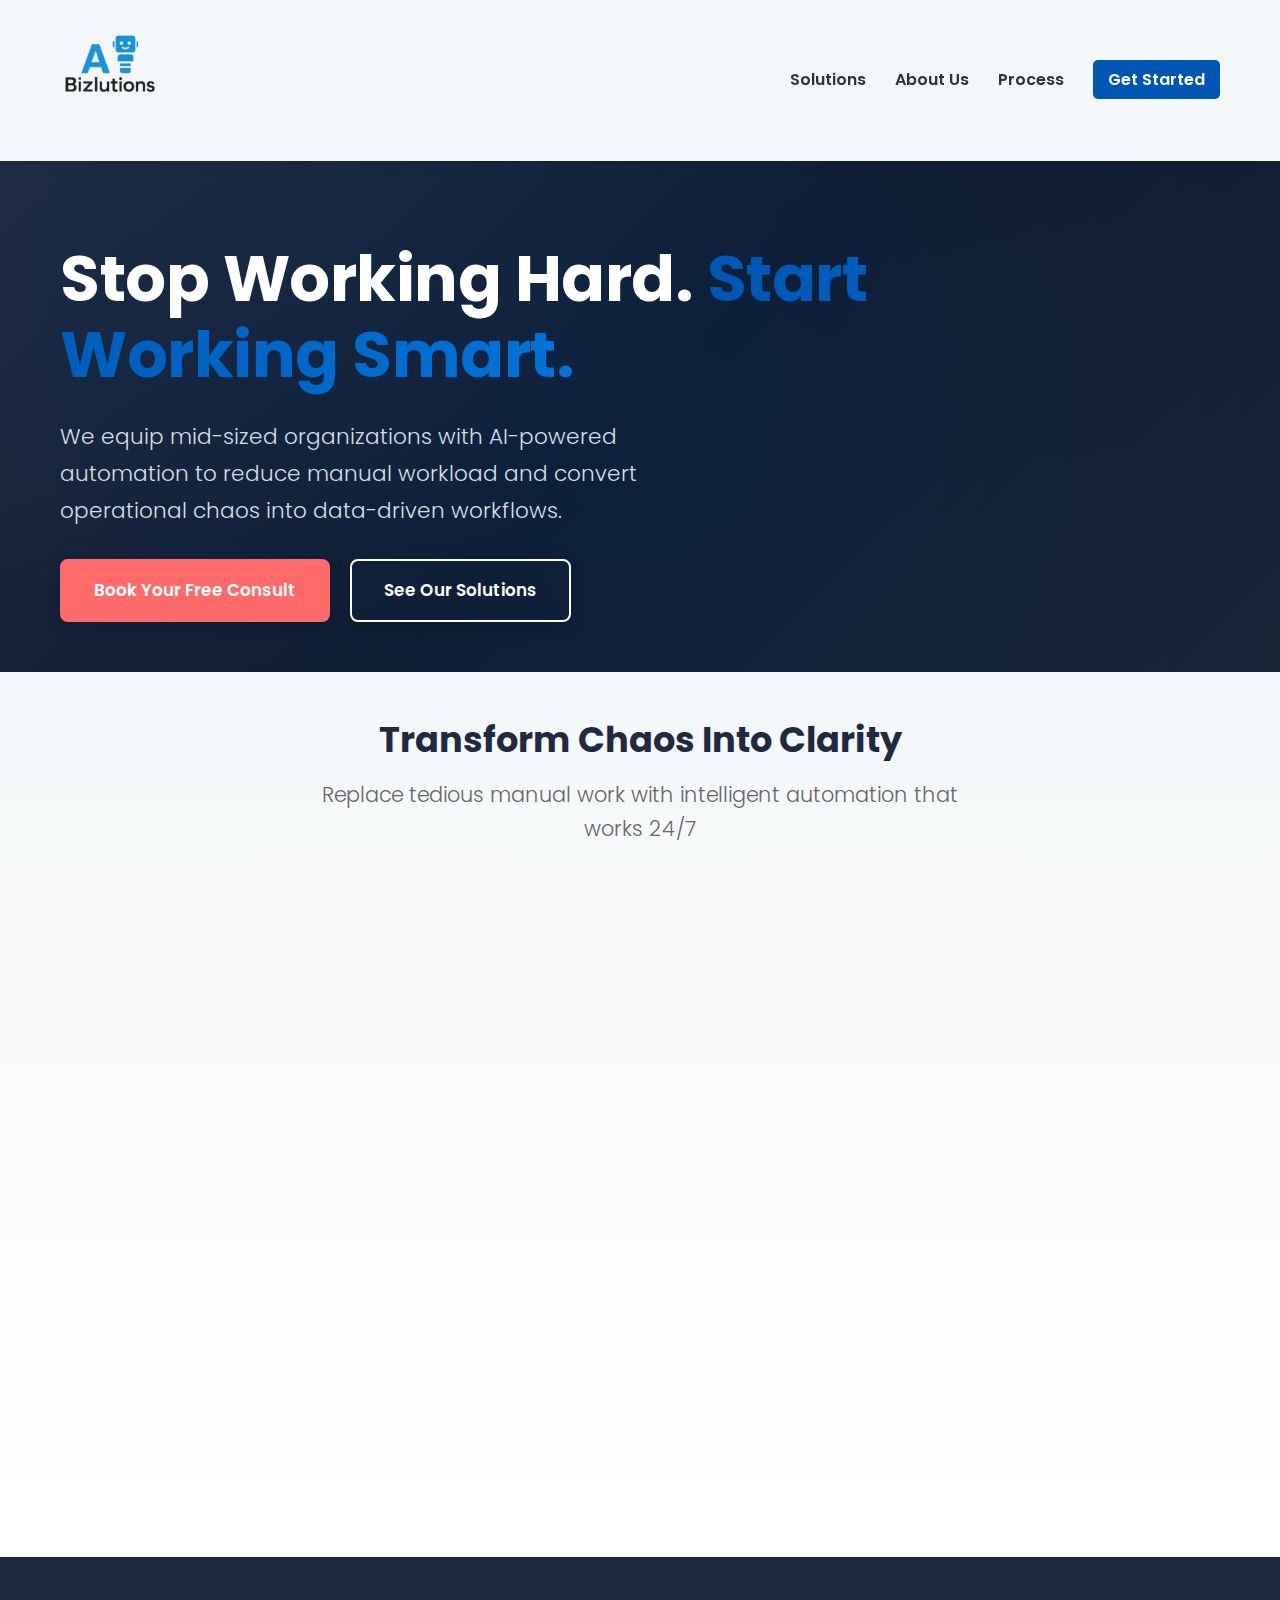
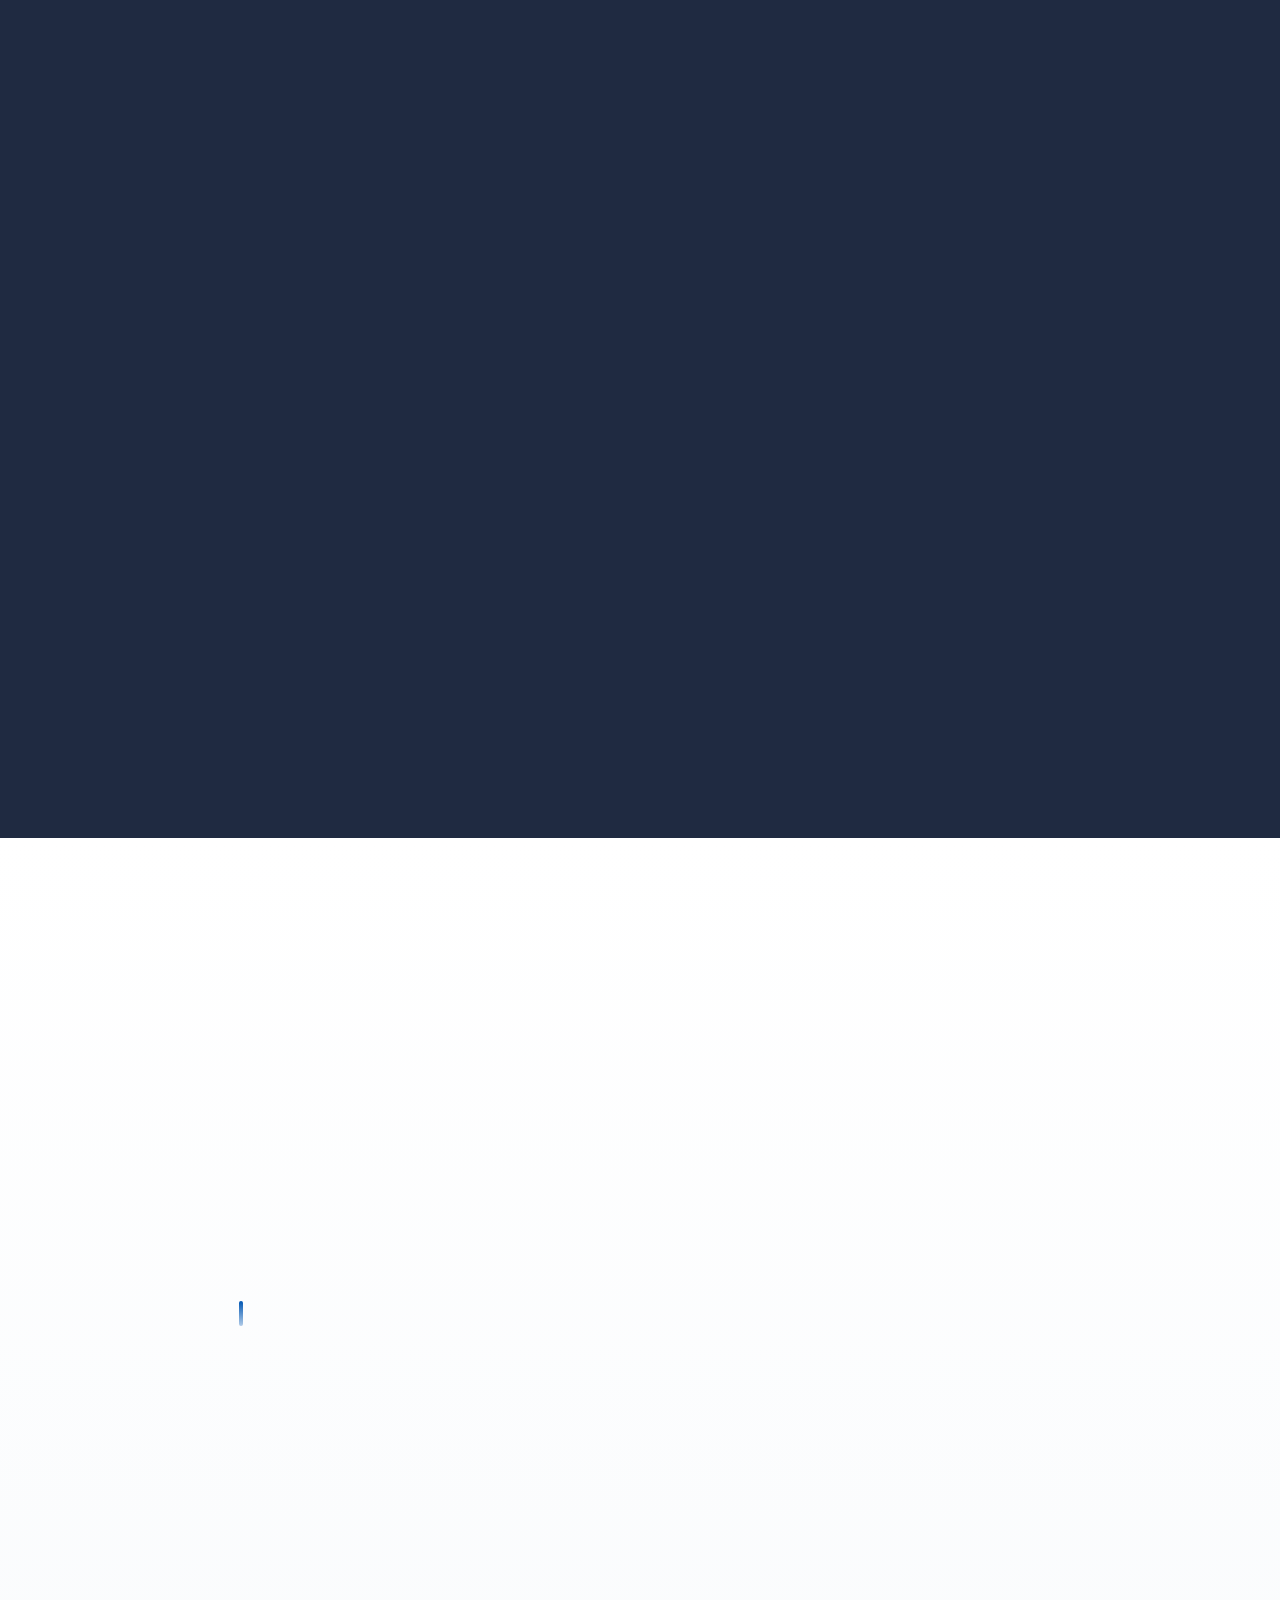
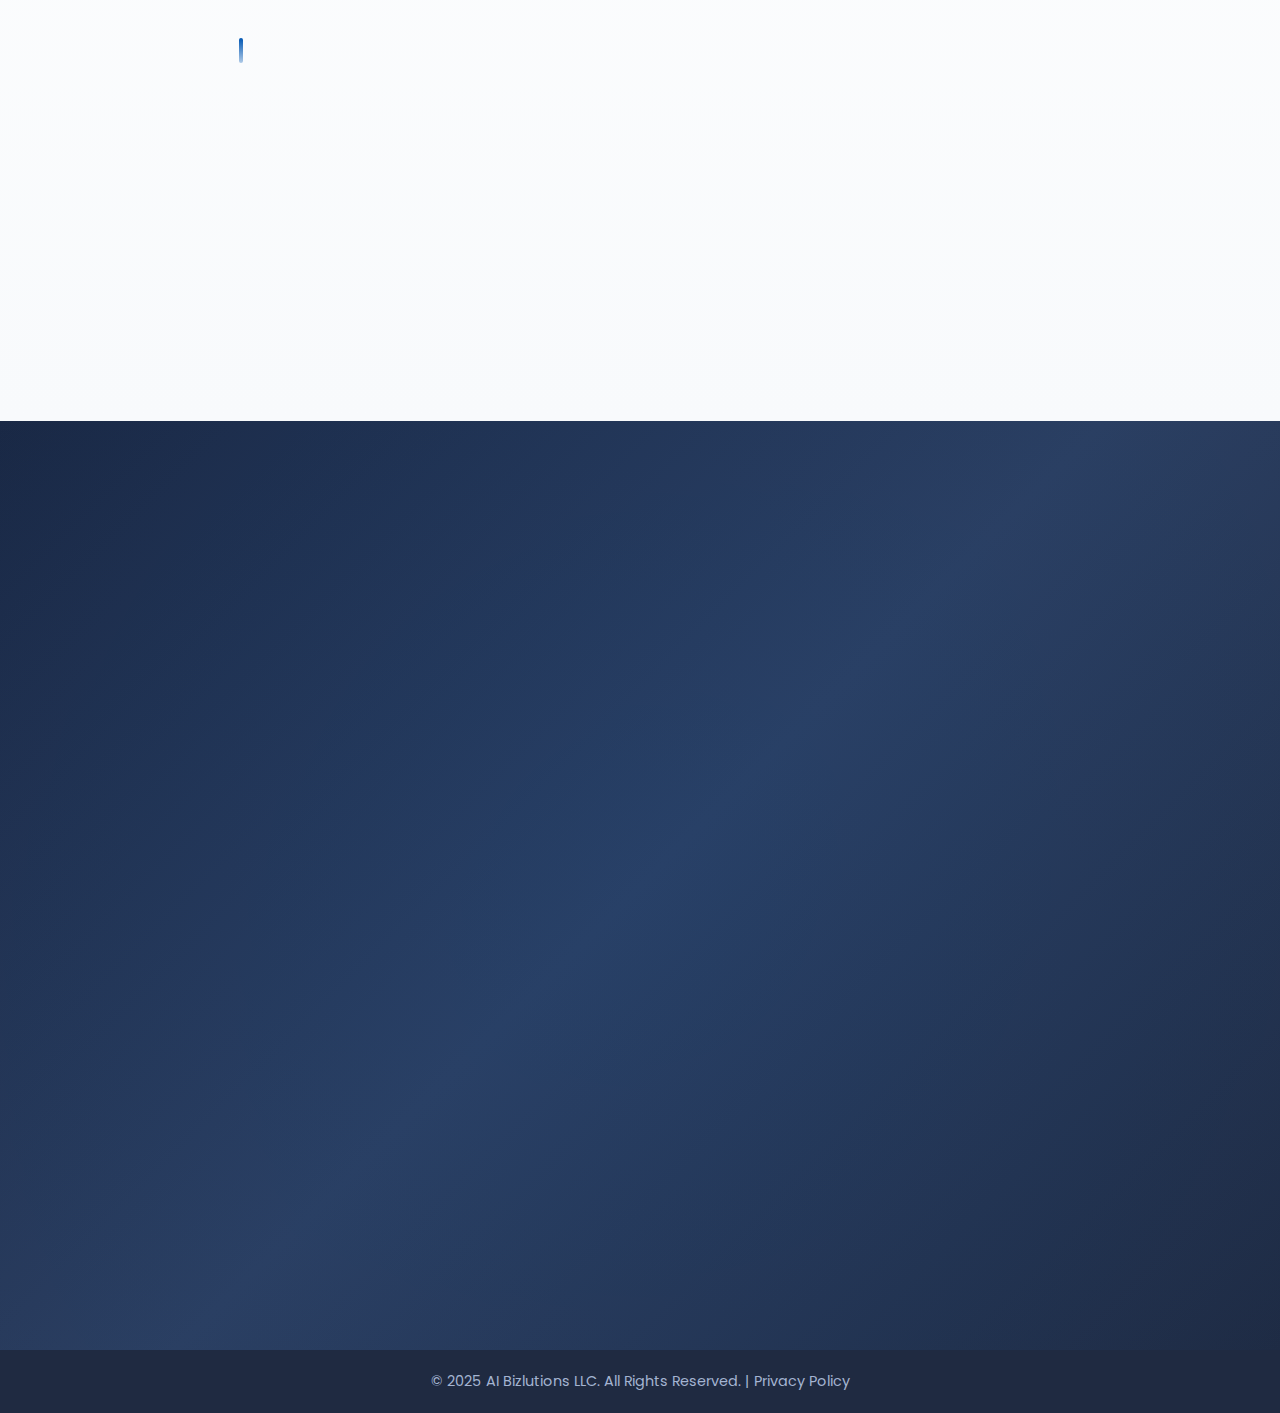
<file: index.html>
<!DOCTYPE html>
<html lang="en">
<head>
    <meta charset="UTF-8">
    <meta name="viewport" content="width=device-width, initial-scale=1.0">
    <title>AI Bizlutions LLC | Automated Operations, Data-Driven Results</title>
    <link rel="icon" type="image/x-icon" href="/favicon.png">
    <link href="https://fonts.googleapis.com/css2?family=Poppins:wght@300;400;600;700&display=swap" rel="stylesheet">
    <link rel='stylesheet' href='https://cdn-uicons.flaticon.com/2.6.0/uicons-solid-rounded/css/uicons-solid-rounded.css'>
    <link rel='stylesheet' href='https://cdn-uicons.flaticon.com/2.6.0/uicons-regular-rounded/css/uicons-regular-rounded.css'>
    <link rel="stylesheet" href="style.css">
</head>
<body>

    <header id="header">
        <div class="container nav-content">
            <h1 class="logo"><a href="/"><img src="logo-t.png" width="100px" alt="AI Bizlutions LLC Logo"></a></h1>

            <nav id="nav-menu">
                <a href="#services">Solutions</a>
                <a href="#about">About Us</a>
                <a href="#process">Process</a>
                <a href="#contact" class="cta-nav-link">Get Started</a>
            </nav>
            <div class="menu-toggle" id="mobile-menu">☰</div>
        </div>
    </header>

    <section id="hero" class="hero-section">
        <div class="container">
            <div class="hero-content">
                <h2 class="animate-on-scroll">Stop Working Hard. <span class="highlight">Start Working Smart.</span></h2>
                <p class="animate-on-scroll delay-1">We equip mid-sized organizations with AI-powered automation to reduce manual workload and convert operational chaos into data-driven workflows.</p>
                <div class="hero-cta-group animate-on-scroll delay-2">
                    <a href="#contact" class="btn btn-primary">Book Your Free Consult</a>
                    <a href="#services" class="btn btn-secondary">See Our Solutions</a>
                </div>
            </div>
            </div>
    </section>

    <section id="services" class="section services-section">
        <div class="container">
            <h3 class="section-title animate-on-scroll">Transform Chaos Into Clarity</h3>
            <p class="section-subtitle animate-on-scroll">Replace tedious manual work with intelligent automation that works 24/7</p>
            <div class="service-grid">
                <div class="service-card animate-on-scroll">
                    <div class="icon-wrapper">
                        <i class="fi fi-sr-brain-circuit icon"></i>
                    </div>
                    <h4>AI-Powered Automation</h4>
                    <p class="service-description">Stop drowning in repetitive tasks. Our AI solutions handle client intake, document processing, and resource allocation automatically—freeing your team to focus on what actually drives revenue.</p>
                    <ul class="service-benefits">
                        <li><i class="fi fi-rr-bolt benefit-icon"></i> 10x faster processing times</li>
                        <li><i class="fi fi-rr-bullseye-arrow benefit-icon"></i> 99% accuracy rate</li>
                        <li><i class="fi fi-rr-piggy-bank benefit-icon"></i> Massive cost savings</li>
                    </ul>
                </div>
                <div class="service-card animate-on-scroll delay-1">
                    <div class="icon-wrapper">
                        <i class="fi fi-sr-link-alt icon"></i>
                    </div>
                    <h4>Seamless Integrations</h4>
                    <p class="service-description">End the nightmare of switching between 10 different tools. We build unified pipelines that connect your CRM, billing, communication platforms, and databases into one smooth, automated workflow.</p>
                    <ul class="service-benefits">
                        <li><i class="fi fi-rr-refresh benefit-icon"></i> Real-time data sync</li>
                        <li><i class="fi fi-rr-ban benefit-icon"></i> Zero manual data entry</li>
                        <li><i class="fi fi-rr-shield-check benefit-icon"></i> Enterprise-grade security</li>
                    </ul>
                </div>
                <div class="service-card animate-on-scroll delay-2">
                    <div class="icon-wrapper">
                        <i class="fi fi-sr-chart-line-up icon"></i>
                    </div>
                    <h4>Live Dashboards & Analytics</h4>
                    <p class="service-description">No more guessing or waiting for outdated reports. Get instant visibility into every metric that matters with custom dashboards that update in real-time and reveal exactly where to optimize.</p>
                    <ul class="service-benefits">
                        <li><i class="fi fi-rr-chart-histogram benefit-icon"></i> Real-time performance tracking</li>
                        <li><i class="fi fi-rr-palette benefit-icon"></i> Custom visualizations</li>
                        <li><i class="fi fi-rr-mobile benefit-icon"></i> Access anywhere, anytime</li>
                    </ul>
                </div>
            </div>
            <div class="center-text">
                <a href="#contact" class="btn btn-primary btn-large animate-on-scroll">Ready for Transformation?</a>
            </div>
        </div>
    </section>

    <section id="about" class="section section-dark">
        <div class="container">
            <h3 class="section-title animate-on-scroll">Why We're Different</h3>
            <p class="section-subtitle-light animate-on-scroll">We don't sell tools — we deliver managed, integrated AI solutions designed around how your business actually operates.</p>
            
            <div class="about-content">
                <div class="about-text animate-on-scroll">
                    <p class="about-intro">AI Bizlutions was founded to solve a problem that too many operations leaders face: <strong>powerful tools exist, but they fail to deliver sustained value once deployed.</strong></p>
                    
                    <p class="about-summary">Organizations struggle with fragmented systems, manual processes, and teams stretched thin. AI and automation promise efficiency, but without proper integration and ongoing management, they become underused software rather than operational assets.</p>
                    
                    <div class="about-cta">
                        <button id="openStoryModal" class="btn btn-secondary-light">Read Our Full Story <i class="fi fi-rr-arrow-right"></i></button>
                    </div>

                    <div class="value-props">
                        <div class="value-prop">
                            <i class="fi fi-sr-puzzle-piece"></i>
                            <h5>Full Integration</h5>
                            <p>Embedded into your actual workflows</p>
                        </div>
                        <div class="value-prop">
                            <i class="fi fi-sr-headset"></i>
                            <h5>Ongoing Support</h5>
                            <p>Continuous optimization over time</p>
                        </div>
                        <div class="value-prop">
                            <i class="fi fi-sr-chart-network"></i>
                            <h5>Enterprise Advantages</h5>
                            <p>Without enterprise complexity</p>
                        </div>
                    </div>
                </div>
                
                <div class="team-photos animate-on-scroll delay-1">
                    <div class="team-member">
                        <div class="team-photo">
                            <img src="chase.jpeg" alt="Chase Headman - Operations Leader">
                        </div>
                        <h4>Chase Headman</h4>
                        <p class="team-role">Operations & Strategy</p>
                        <button class="btn-team-story" id="openChaseModal">Read Chase's Story</button>
                    </div>
                    <div class="team-member">
                        <div class="team-photo">
                            <img src="courd.jpg" alt="Courd Headman - Technical AI Expert">
                        </div>
                        <h4>Courd Headman</h4>
                        <p class="team-role">AI & Technical Solutions</p>
                        <button class="btn-team-story" id="openCourdModal">Read Courd's Story</button>
                    </div>
                </div>
            </div>
        </div>
    </section>

    <!-- Story Modal -->
    <div id="storyModal" class="modal">
        <div class="modal-content">
            <span class="modal-close">&times;</span>
            <h3>Why We Started AI Bizlutions</h3>
            <div class="modal-body">
                <p>AI Bizlutions was founded to solve a problem that too many operations leaders face every day: powerful tools exist, but they are complex to integrate, difficult to fully utilize, and often fail to deliver sustained value once deployed.</p>
                
                <p>Across industries, organizations struggle with fragmented systems, manual processes, missed opportunities, and teams stretched thin trying to manage growth with disconnected technology. AI and automation promise efficiency, but without proper integration, governance, and ongoing management, they quickly become underused software rather than operational assets.</p>
                
                <p><strong>AI Bizlutions exists to close that gap.</strong></p>
                
                <p>We don't sell tools — we deliver managed, integrated AI solutions designed around how a business actually operates. Our approach focuses on understanding operational pain points, embedding AI directly into workflows, and continuously supporting and optimizing those systems over time.</p>
                
                <p>By combining operational discipline with technical execution, we help small and mid-sized organizations gain the same advantages as larger enterprises — without the need to build internal teams or taking on unnecessary complexity.</p>
            </div>
        </div>
    </div>

    <!-- Chase's Story Modal -->
    <div id="chaseModal" class="modal">
        <div class="modal-content">
            <span class="modal-close">&times;</span>
            <h3>Chase's Story</h3>
            <div class="modal-body">
                <p>I didn't come to AI from the traditional tech background — I came to it from high-consequence operations.</p>
                
                <p>I started my career as a floor mechanic, wrenching on aircraft, moved through supervisory and quality systems, ultimately serving as the <strong>Accountable Manager and Head of Fleet Operations</strong> — fully responsible for the safety, airworthiness, and operational performance of over 100 aircraft across multiple international locations.</p>
                
                <p>In that role, safety wasn't a department — it was the foundation. Every process had to be validated. Every decision had to be defensible. <strong>Failure didn't mean lost revenue or bad reviews; failure meant lives at risk.</strong></p>
                
                <p>At the same time, aviation operates on razor-thin margins. Efficiency and safety are inseparable. Processes must be precise, repeatable, and continuously improving. Automation wasn't about convenience — it was about reducing human error, improving response time, and protecting both people and profitability.</p>
                
                <p>That mindset shaped my entire career and carried into later work in continuous improvement, business analytics, and strategic insight for leadership, including extensive use of tools like Power BI to drive better decisions.</p>
                
                <p>What I kept seeing — especially in service-based and multi-location businesses — was the same breakdown: missed calls, slow follow-ups, disconnected systems, and manual work pulling attention away from revenue-generating activity.</p>
                
                <p>Hiring full internal teams to build and maintain these systems is expensive and unrealistic for most organizations. After many tools are installed, many businesses are left managing software they don't fully understand.</p>
                
                <p><strong>That's why I started AI Bizlutions.</strong></p>
                
                <p>We serve as the integration layer, embedding AI directly into how a business actually operates — from call handling and lead capture to follow-up, scheduling, and internal workflows. We bring operational rigor, safety-first thinking, and execution-focused design.</p>
                
                <p>Between my background in operational excellence and risk management, and my brother/partner's expertise in automation architecture and customer-facing systems, we deliver complete, reliable solutions — giving small and mid-sized businesses the same operational advantages large corporations get from dedicated teams, without the direct overhead.</p>
                
                <p><strong>AI Bizlutions isn't about replacing people.</strong></p>
                
                <p>It's about building systems that perform under pressure — because where I come from, successful execution equals life.</p>
            </div>
        </div>
    </div>

    <!-- Courd's Story Modal -->
    <div id="courdModal" class="modal">
        <div class="modal-content">
            <span class="modal-close">&times;</span>
            <h3>Courd's Story</h3>
            <div class="modal-body">
                <p>I have always been intrigued by computers. When I was young I found myself editing video, 3D modeling, and playing with Linux.</p>
                
                <p>I taught myself how to code and launched my career as a software engineer over the last decade.</p>
                
                <p>I quickly found myself obsessing over automating my daily tasks. <strong>I started turning heads when I was completing 7 times the amount of work expected of me in my role.</strong></p>
                
                <p>Chase and I started AI Bizlutions to bring the power of automation into the hands of businesses that need it.</p>
            </div>
        </div>
    </div>

    <section id="process" class="section process-section">
        <div class="container">
            <h3 class="section-title animate-on-scroll">How We Transform Your Operations</h3>
            <p class="section-subtitle animate-on-scroll">A proven methodology that delivers results every time</p>
            
            <div class="process-timeline">
                <div class="process-step animate-on-scroll">
                    <div class="process-icon-wrapper">
                        <i class="fi fi-sr-search process-icon"></i>
                        <span class="step-badge">Step 1</span>
                    </div>
                    <div class="process-content">
                        <h4>Deep Discovery</h4>
                        <p>We start with a comprehensive operational audit to map your current chaos and identify high-impact automation opportunities.</p>
                        <ul class="process-deliverables">
                            <li><i class="fi fi-rr-check-circle"></i> Process mapping & pain point analysis</li>
                            <li><i class="fi fi-rr-check-circle"></i> ROI projection & opportunity ranking</li>
                            <li><i class="fi fi-rr-check-circle"></i> Custom automation roadmap</li>
                        </ul>
                    </div>
                </div>

                <div class="process-connector"></div>

                <div class="process-step animate-on-scroll delay-1">
                    <div class="process-icon-wrapper">
                        <i class="fi fi-sr-settings process-icon"></i>
                        <span class="step-badge">Step 2</span>
                    </div>
                    <div class="process-content">
                        <h4>Custom Integration</h4>
                        <p>Our team designs and implements the complete solution, connecting all your systems into one unified, AI-driven workflow.</p>
                        <ul class="process-deliverables">
                            <li><i class="fi fi-rr-check-circle"></i> Full system integration & data migration</li>
                            <li><i class="fi fi-rr-check-circle"></i> Custom AI workflow automation</li>
                            <li><i class="fi fi-rr-check-circle"></i> Team training & documentation</li>
                        </ul>
                    </div>
                </div>

                <div class="process-connector"></div>

                <div class="process-step animate-on-scroll delay-2">
                    <div class="process-icon-wrapper">
                        <i class="fi fi-sr-rocket-lunch process-icon"></i>
                        <span class="step-badge">Step 3</span>
                    </div>
                    <div class="process-content">
                        <h4>Managed Optimization</h4>
                        <p>We don't disappear after launch. Continuous monitoring, support, and optimization ensure long-term ROI and sustained value.</p>
                        <ul class="process-deliverables">
                            <li><i class="fi fi-rr-check-circle"></i> 24/7 system monitoring & support</li>
                            <li><i class="fi fi-rr-check-circle"></i> Ongoing performance optimization</li>
                            <li><i class="fi fi-rr-check-circle"></i> Quarterly strategy reviews</li>
                        </ul>
                    </div>
                </div>
            </div>
        </div>
    </section>

    <section id="contact" class="section contact-section">
        <div class="container">
            <h3 class="section-title animate-on-scroll">Ready to Take the Work Out of Working?</h3>
            <p class="section-subtitle-contact animate-on-scroll delay-1">Your journey to automated, data-driven operations begins here. Fill out the form or contact us directly.</p>
            
            <div class="contact-grid">
                <form class="contact-form animate-on-scroll delay-2" 
                    action="https://formsubmit.co/support@aibizlutions.com" 
                    method="POST"
                    onsubmit="setTimeout(function(){ window.location.reload(); }, 2000);">

                    <input type="hidden" name="_subject" value="New AI Bizlutions Website Lead">
                    <input type="hidden" name="_autoresponse" value="Thank you for your inquiry to AI Bizlutions. We received your request and a specialist will be in touch within one business day.">
                    
                    <div class="form-group">
                        <label for="name"><i class="fi fi-rr-user"></i> Your Name</label>
                        <input type="text" id="name" name="Name" placeholder="John Smith" required>
                    </div>

                    <div class="form-group">
                        <label for="email"><i class="fi fi-rr-envelope"></i> Work Email</label>
                        <input type="email" id="email" name="Email" placeholder="john@company.com" required>
                    </div>

                    <div class="form-group">
                        <label for="company"><i class="fi fi-rr-building"></i> Company Name</label>
                        <input type="text" id="company" name="Company Name" placeholder="Your Company" required>
                    </div>
                    
                    <div class="form-group">
                        <label for="size"><i class="fi fi-rr-users-alt"></i> Company Size</label>
                        <select id="size" name="Company Size" required>
                            <option value="" disabled selected>Select employee count</option>
                            <option value="20-50">20 - 50 employees</option>
                            <option value="50-100">50 - 100 employees</option>
                            <option value="100+">100+ employees</option>
                        </select>
                    </div>

                    <div class="form-group">
                        <label for="painpoint"><i class="fi fi-rr-comment-alt"></i> Your Biggest Challenge</label>
                        <textarea id="painpoint" name="Pain Point" placeholder="Tell us about your biggest operational pain point..." required></textarea>
                    </div>
                    
                    <button type="submit" class="btn btn-primary btn-submit">
                        <span>Start My Transformation</span>
                        <i class="fi fi-rr-arrow-right"></i>
                    </button>
                </form>

                <div class="contact-info animate-on-scroll delay-3">
                    <div class="contact-card">
                        <div class="contact-card-header">
                            <i class="fi fi-sr-headset"></i>
                            <h4>Direct Contact</h4>
                        </div>
                        <div class="contact-details">
                            <a href="mailto:support@aibizlutions.com" class="contact-item">
                                <i class="fi fi-rr-envelope"></i>
                                <div>
                                    <span class="contact-label">Email</span>
                                    <span class="contact-value">support@aibizlutions.com</span>
                                </div>
                            </a>
                            <a href="tel:602-560-9492" class="contact-item">
                                <i class="fi fi-rr-phone-call"></i>
                                <div>
                                    <span class="contact-label">Phone</span>
                                    <span class="contact-value">602-560-9492</span>
                                </div>
                            </a>
                        </div>
                    </div>

                    <div class="contact-card">
                        <div class="contact-card-header">
                            <i class="fi fi-sr-marker"></i>
                            <h4>Location</h4>
                        </div>
                        <p class="location-text">Headquarters (Remote First)<br>Serving Mid-Sized Businesses Nationwide</p>
                    </div>

                    <div class="contact-card">
                        <div class="contact-card-header">
                            <i class="fi fi-sr-share"></i>
                            <h4>Stay Connected</h4>
                        </div>
                        <div class="social-links">
                            <a href="https://www.linkedin.com/company/ai-bizlutions/" target="_blank" rel="noopener noreferrer" class="social-link">
                                <i class="fi fi-brands-linkedin"></i> LinkedIn
                            </a>
                            <a href="https://www.instagram.com/ai_bizlutions/" target="_blank" rel="noopener noreferrer" class="social-link">
                                <i class="fi fi-brands-instagram"></i> Instagram
                            </a>
                            <a href="https://www.facebook.com/profile.php?id=61585242934558" target="_blank" rel="noopener noreferrer" class="social-link">
                                <i class="fi fi-brands-facebook"></i> Facebook
                            </a>
                        </div>
                    </div>
                </div>
            </div>
        </div>
    </section>

    <footer>
        <div class="container">
            <p>&copy; 2025 AI Bizlutions LLC. All Rights Reserved. | <a href="/privacy-policy">Privacy Policy</a></p>
        </div>
    </footer>

    <script src="script.js"></script>
</body>
</html>
</file>
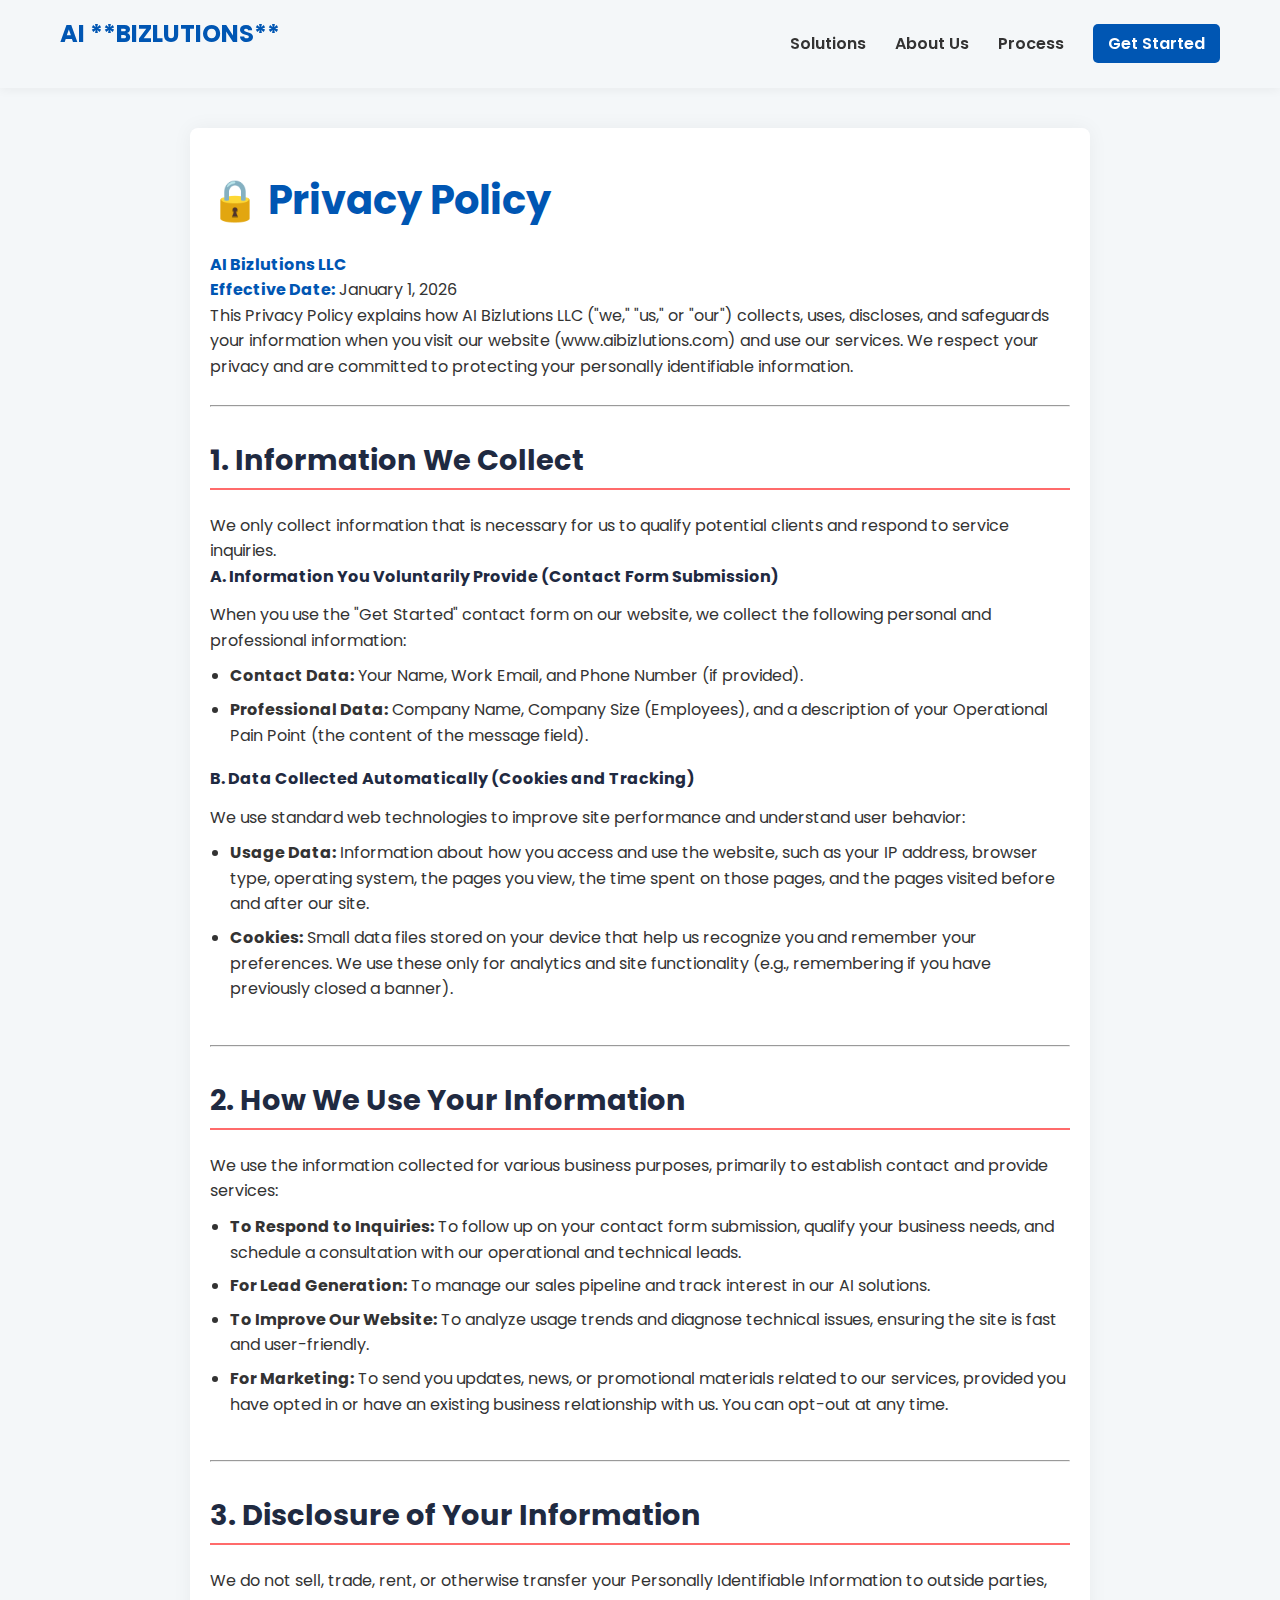
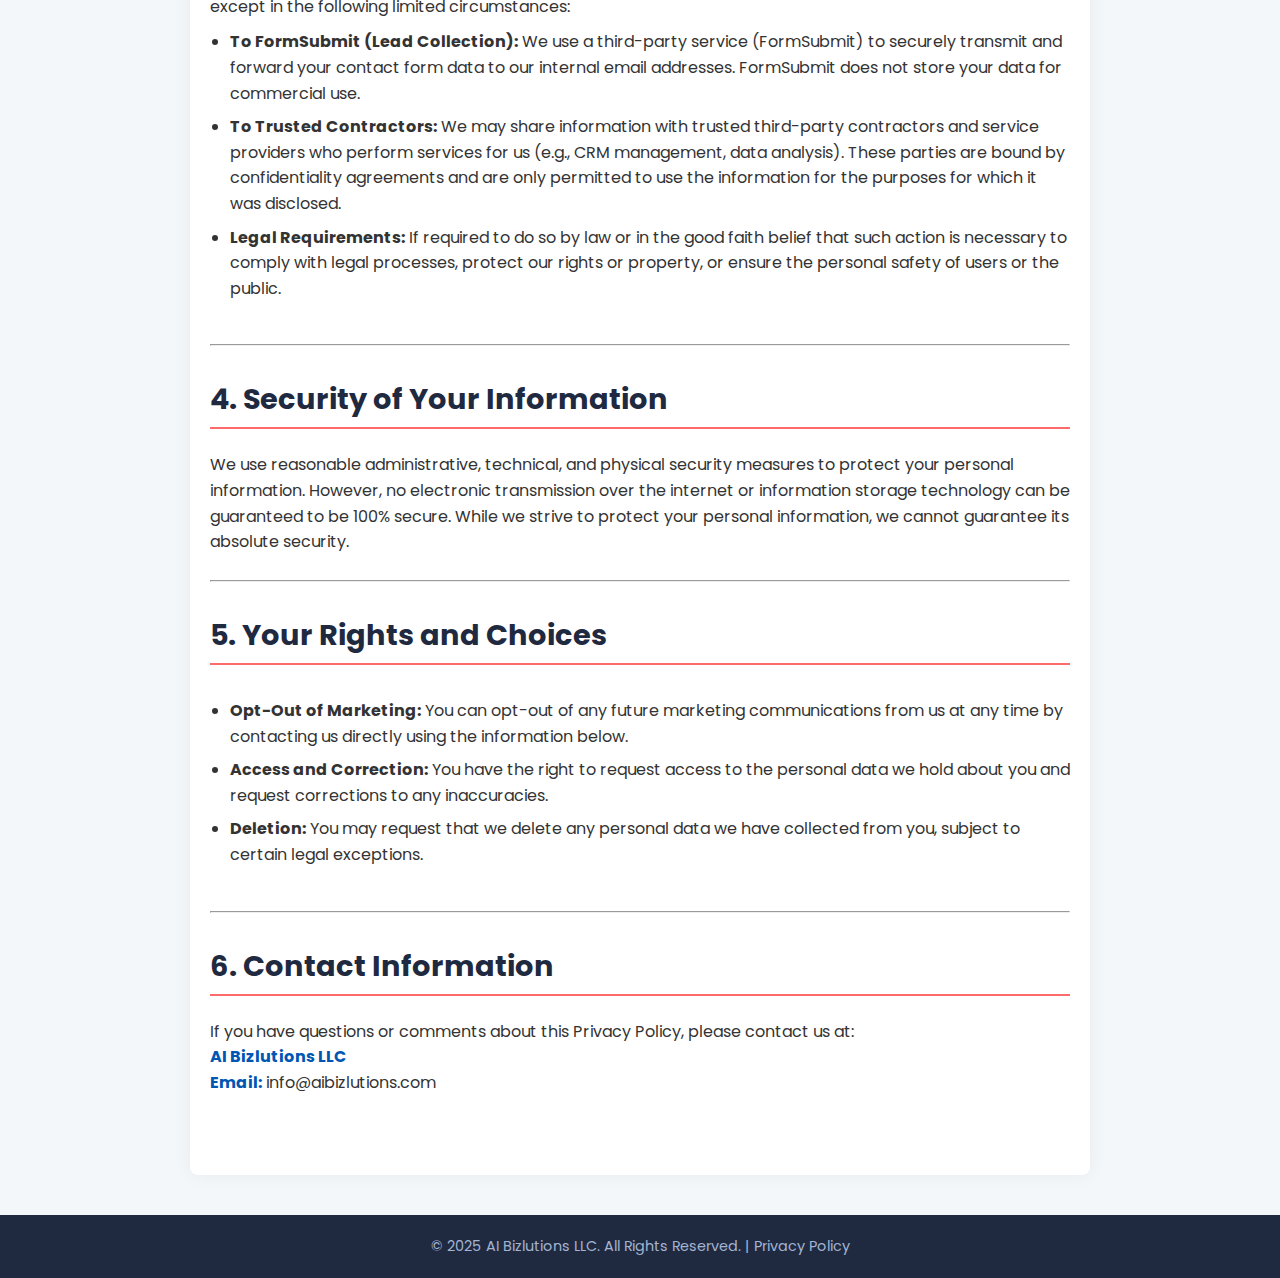
<file: privacy-policy/index.html>
<!DOCTYPE html>
<html lang="en">
<head>
    <meta charset="UTF-8">
    <meta name="viewport" content="width=device-width, initial-scale=1.0">
    <title>Privacy Policy | AI Bizlutions LLC</title>
    <meta name="description" content="Privacy policy for AI Bizlutions LLC. Learn how we collect, use, and protect your data when you use our services and website.">
    <meta name="robots" content="index, follow">
    <link rel="canonical" href="https://aibizlutions.com/privacy-policy/">
    <meta property="og:type" content="website">
    <meta property="og:title" content="Privacy Policy | AI Bizlutions LLC">
    <meta property="og:description" content="Privacy policy for AI Bizlutions LLC. Learn how we collect, use, and protect your data.">
    <meta property="og:url" content="https://aibizlutions.com/privacy-policy/">
    <meta property="og:image" content="https://aibizlutions.com/logo-t.png">
    <meta name="twitter:card" content="summary">
    <meta name="twitter:title" content="Privacy Policy | AI Bizlutions LLC">
    <meta name="twitter:description" content="Privacy policy for AI Bizlutions LLC. Learn how we collect, use, and protect your data.">
    <meta name="twitter:image" content="https://aibizlutions.com/logo-t.png">
    <link rel="icon" type="image/x-icon" href="/favicon.png">
    <link rel="preconnect" href="https://fonts.googleapis.com">
    <link rel="preconnect" href="https://fonts.gstatic.com" crossorigin>
    <link href="https://fonts.googleapis.com/css2?family=Poppins:wght@300;400;600;700&display=swap" rel="stylesheet">
    <link rel="stylesheet" href="../style.css">
    <script type="application/ld+json">
    {
        "@context": "https://schema.org",
        "@type": "BreadcrumbList",
        "itemListElement": [
            {
                "@type": "ListItem",
                "position": 1,
                "name": "Home",
                "item": "https://aibizlutions.com"
            },
            {
                "@type": "ListItem",
                "position": 2,
                "name": "Privacy Policy",
                "item": "https://aibizlutions.com/privacy-policy/"
            }
        ]
    }
    </script>

    <style>
        .policy-container {
            max-width: 900px;
            margin: 0 auto;
            padding: 40px 20px 80px 20px;
            background-color: white; /* Ensures readability */
            box-shadow: 0 0 20px rgba(0, 0, 0, 0.05);
            border-radius: 8px;
        }

        .policy-container h2 {
            font-size: 2.5em;
            margin-bottom: 0.5em;
            color: var(--primary-color);
        }

        .policy-container h3 {
            margin-top: 30px;
            border-bottom: 2px solid var(--secondary-color);
            padding-bottom: 5px;
        }

        .policy-container ul {
            margin-left: 20px;
            padding: 10px 0;
        }

        .policy-container li {
            margin-bottom: 8px;
        }
    </style>
</head>
<body>

    <header id="header">
        <div class="container nav-content">
            <h1 class="logo">AI **BIZLUTIONS**</h1>
            <nav id="nav-menu">
                <a href="/index.html#services">Solutions</a>
                <a href="/index.html#about">About Us</a>
                <a href="/index.html#process">Process</a>
                <a href="/index.html#contact" class="cta-nav-link">Get Started</a>
            </nav>
            <div class="menu-toggle" id="mobile-menu">☰</div>
        </div>
    </header>

    <section class="section">
        <div class="container">
            <div class="policy-container">
                <h2>🔒 Privacy Policy</h2>
                <p><strong>AI Bizlutions LLC</strong></p>
                <p><strong>Effective Date:</strong> January 1, 2026</p>
                
                <p>This Privacy Policy explains how AI Bizlutions LLC ("we," "us," or "our") collects, uses, discloses, and safeguards your information when you visit our website (www.aibizlutions.com) and use our services. We respect your privacy and are committed to protecting your personally identifiable information.</p>

                <hr style="margin: 25px 0;">

                <h3>1. Information We Collect</h3>
                <p>We only collect information that is necessary for us to qualify potential clients and respond to service inquiries.</p>

                <h4>A. Information You Voluntarily Provide (Contact Form Submission)</h4>
                <p>When you use the "Get Started" contact form on our website, we collect the following personal and professional information:</p>
                <ul>
                    <li><strong>Contact Data:</strong> Your Name, Work Email, and Phone Number (if provided).</li>
                    <li><strong>Professional Data:</strong> Company Name, Company Size (Employees), and a description of your Operational Pain Point (the content of the message field).</li>
                </ul>

                <h4>B. Data Collected Automatically (Cookies and Tracking)</h4>
                <p>We use standard web technologies to improve site performance and understand user behavior:</p>
                <ul>
                    <li><strong>Usage Data:</strong> Information about how you access and use the website, such as your IP address, browser type, operating system, the pages you view, the time spent on those pages, and the pages visited before and after our site.</li>
                    <li><strong>Cookies:</strong> Small data files stored on your device that help us recognize you and remember your preferences. We use these only for analytics and site functionality (e.g., remembering if you have previously closed a banner).</li>
                </ul>

                <hr style="margin: 25px 0;">

                <h3>2. How We Use Your Information</h3>
                <p>We use the information collected for various business purposes, primarily to establish contact and provide services:</p>
                <ul>
                    <li><strong>To Respond to Inquiries:</strong> To follow up on your contact form submission, qualify your business needs, and schedule a consultation with our operational and technical leads.</li>
                    <li><strong>For Lead Generation:</strong> To manage our sales pipeline and track interest in our AI solutions.</li>
                    <li><strong>To Improve Our Website:</strong> To analyze usage trends and diagnose technical issues, ensuring the site is fast and user-friendly.</li>
                    <li><strong>For Marketing:</strong> To send you updates, news, or promotional materials related to our services, provided you have opted in or have an existing business relationship with us. You can opt-out at any time.</li>
                </ul>

                <hr style="margin: 25px 0;">

                <h3>3. Disclosure of Your Information</h3>
                <p>We do not sell, trade, rent, or otherwise transfer your Personally Identifiable Information to outside parties, except in the following limited circumstances:</p>
                <ul>
                    <li><strong>To FormSubmit (Lead Collection):</strong> We use a third-party service (FormSubmit) to securely transmit and forward your contact form data to our internal email addresses. FormSubmit does not store your data for commercial use.</li>
                    <li><strong>To Trusted Contractors:</strong> We may share information with trusted third-party contractors and service providers who perform services for us (e.g., CRM management, data analysis). These parties are bound by confidentiality agreements and are only permitted to use the information for the purposes for which it was disclosed.</li>
                    <li><strong>Legal Requirements:</strong> If required to do so by law or in the good faith belief that such action is necessary to comply with legal processes, protect our rights or property, or ensure the personal safety of users or the public.</li>
                </ul>
                
                <hr style="margin: 25px 0;">

                <h3>4. Security of Your Information</h3>
                <p>We use reasonable administrative, technical, and physical security measures to protect your personal information. However, no electronic transmission over the internet or information storage technology can be guaranteed to be 100% secure. While we strive to protect your personal information, we cannot guarantee its absolute security.</p>
                
                <hr style="margin: 25px 0;">

                <h3>5. Your Rights and Choices</h3>
                <ul>
                    <li><strong>Opt-Out of Marketing:</strong> You can opt-out of any future marketing communications from us at any time by contacting us directly using the information below.</li>
                    <li><strong>Access and Correction:</strong> You have the right to request access to the personal data we hold about you and request corrections to any inaccuracies.</li>
                    <li><strong>Deletion:</strong> You may request that we delete any personal data we have collected from you, subject to certain legal exceptions.</li>
                </ul>
                
                <hr style="margin: 25px 0;">

                <h3>6. Contact Information</h3>
                <p>If you have questions or comments about this Privacy Policy, please contact us at:</p>
                <p><strong>AI Bizlutions LLC</strong></p>
                <p><strong>Email:</strong> info@aibizlutions.com</p>

            </div>
        </div>
    </section>

    <footer>
        <div class="container">
            <p>&copy; 2025 AI Bizlutions LLC. All Rights Reserved. | <a href="privacy.html">Privacy Policy</a></p>
        </div>
    </footer>

    <script src="../script.js"></script>
</body>
</html>
</file>
<file: style.css>
/* Reset and Base Styles */
* {
    margin: 0;
    padding: 0;
    box-sizing: border-box;
}

:root {
    --primary-color: #0056b3; /* Deep Blue for Trust */
    --secondary-color: #ff6b6b; /* Bright Coral/Red for Action/AI Accent */
    --dark-bg: #1f2a41; /* Dark Charcoal for Professionalism */
    --light-bg: #f4f7f9;
    --text-color: #333;
    --light-text: #ffffff;
    --font-family: 'Poppins', sans-serif;
}

body {
    font-family: var(--font-family);
    line-height: 1.6;
    color: var(--text-color);
    background-color: var(--light-bg);
    overflow-x: hidden;
}

.container {
    max-width: 1200px;
    margin: 0 auto;
    padding: 0 20px;
}

/* Typography */
h1, h2, h3, h4 {
    margin-bottom: 0.8em;
    font-weight: 700;
    color: var(--dark-bg);
}

h2 { font-size: 2.5em; }
h3 { font-size: 1.8em; }

/* Typography Enhancement - Emphasis Styles */
h2 strong, h3 strong, p strong, .logo strong {
    color: var(--primary-color);
}

/* Highlighted text with emphasis */
.highlight, .brand-highlight {
    color: var(--primary-color);
    font-weight: 700;
}

/* Italic emphasis for key statements */
em {
    font-style: italic;
    font-weight: 500;
}

/* Buttons */
.btn {
    display: inline-block;
    padding: 12px 25px;
    border-radius: 8px;
    font-weight: 600;
    text-decoration: none;
    transition: all 0.3s ease;
    border: 2px solid transparent;
    text-align: center;
}

.btn-primary {
    background-color: var(--secondary-color);
    color: var(--light-text);
    border-color: var(--secondary-color);
}

.btn-primary:hover {
    background-color: #ff8e8e;
    box-shadow: 0 5px 15px rgba(255, 107, 107, 0.4);
}

.btn-secondary {
    background-color: transparent;
    color: var(--primary-color);
    border-color: var(--primary-color);
}

.btn-secondary:hover {
    background-color: var(--primary-color);
    color: var(--light-text);
}

.btn-large {
    padding: 15px 35px;
    font-size: 1.1em;
}

.center-text {
    text-align: center;
    margin-top: 25px;
}

/* Beta Announcement Banner */
.beta-banner {
    background-color: var(--secondary-color);
    color: var(--light-text);
    font-size: 0.85em;
    font-weight: 600;
    text-align: center;
    position: relative;
    z-index: 1001;
}

.beta-banner-content {
    display: flex;
    align-items: center;
    justify-content: center;
    padding: 10px 40px 10px 20px;
}

.beta-banner p {
    margin: 0;
}

.beta-banner a {
    color: var(--light-text);
    text-decoration: underline;
    font-weight: 700;
    margin-left: 6px;
}

.beta-banner a:hover {
    text-decoration: none;
}

.beta-close {
    position: absolute;
    right: 15px;
    top: 50%;
    transform: translateY(-50%);
    background: none;
    border: none;
    color: var(--light-text);
    font-size: 1.3em;
    cursor: pointer;
    padding: 4px 8px;
    line-height: 1;
    opacity: 0.8;
    transition: opacity 0.2s ease;
}

.beta-close:hover {
    opacity: 1;
}

/* Header & Navigation */
#header {
    background-color: var(--light-bg);
    box-shadow: 0 2px 10px rgba(0, 0, 0, 0.05);
    position: sticky;
    top: 0;
    z-index: 1000;
}

.nav-content {
    display: flex;
    justify-content: space-between;
    align-items: center;
    padding: 15px 20px;
}

.logo {
    font-size: 1.5em;
    font-weight: 700;
    color: var(--primary-color);
}

#nav-menu a {
    margin-left: 25px;
    color: var(--text-color);
    text-decoration: none;
    font-weight: 600;
    transition: color 0.3s;
}

#nav-menu a:hover {
    color: var(--secondary-color);
}

.cta-nav-link {
    background-color: var(--primary-color);
    color: var(--light-text) !important;
    padding: 8px 15px;
    border-radius: 5px;
}

.cta-nav-link:hover {
    background-color: #004494;
    color: var(--light-text) !important;
}

.menu-toggle {
    display: none; /* Hidden on desktop */
    font-size: 1.5em;
    cursor: pointer;
}

/* Hero Section */
.hero-section {
    background: linear-gradient(135deg, #1f2a41 0%, #0f1828 50%, #1a2332 100%);
    color: var(--light-text);
    padding: 80px 0 50px;
    text-align: left;
    position: relative;
    overflow: hidden;
}

/* Animated background gradient overlay */
.hero-section::before {
    content: '';
    position: absolute;
    top: -50%;
    right: -50%;
    width: 200%;
    height: 200%;
    background: radial-gradient(circle, rgba(0, 86, 179, 0.15) 0%, transparent 70%);
    animation: gradientShift 15s ease infinite;
}

@keyframes gradientShift {
    0%, 100% { transform: translate(0, 0) rotate(0deg); }
    50% { transform: translate(-10%, 10%) rotate(180deg); }
}

.hero-content {
    position: relative;
    z-index: 1;
    max-width: 900px;
}

.hero-section h2 {
    font-size: 4em;
    font-weight: 700;
    color: var(--light-text);
    margin-bottom: 25px;
    line-height: 1.2;
    letter-spacing: -0.5px;
}

.hero-section h2 .highlight {
    background: linear-gradient(90deg, #0056b3 0%, #0074d9 100%);
    -webkit-background-clip: text;
    -webkit-text-fill-color: transparent;
    background-clip: text;
    position: relative;
}

.hero-section h2 .highlight::after {
    content: '';
    position: absolute;
    bottom: -5px;
    left: 0;
    width: 100%;
    height: 3px;
    background: linear-gradient(90deg, #0056b3 0%, #0074d9 100%);
    opacity: 0.5;
}

.hero-section p {
    font-size: 1.35em;
    font-weight: 300;
    margin-bottom: 30px;
    max-width: 650px;
    color: #d4dfe8;
    line-height: 1.7;
}

.hero-cta-group {
    display: flex;
    gap: 20px;
    flex-wrap: wrap;
}

.hero-cta-group a {
    margin-right: 0;
    font-size: 1.05em;
    padding: 16px 32px;
    box-shadow: 0 4px 15px rgba(0, 0, 0, 0.2);
    transition: all 0.3s ease;
}

.hero-cta-group .btn-primary {
    transform: translateY(0);
}

.hero-cta-group .btn-primary:hover {
    transform: translateY(-3px);
    box-shadow: 0 8px 25px rgba(255, 107, 107, 0.5);
}

.hero-cta-group .btn-secondary {
    color: var(--light-text);
    border-color: var(--light-text);
}

.hero-cta-group .btn-secondary:hover {
    background-color: var(--light-text);
    color: var(--dark-bg);
    transform: translateY(-3px);
    box-shadow: 0 8px 25px rgba(255, 255, 255, 0.2);
}

/* General Section Styling */
.section {
    padding: 40px 0;
}

.section-dark {
    background-color: var(--dark-bg);
    color: var(--light-text);
}

.section-dark h3, .section-dark h4 {
    color: var(--light-text);
}

.section-title {
    text-align: center;
    margin-bottom: 20px;
    font-size: 2.2em;
}

/* Services Grid */
/* Services Section */
.services-section {
    background: linear-gradient(180deg, #f4f7f9 0%, #ffffff 100%);
    position: relative;
    overflow: hidden;
}

.section-subtitle {
    text-align: center;
    font-size: 1.3em;
    color: #666;
    margin: -10px auto 30px;
    max-width: 700px;
    font-weight: 300;
}

.service-grid {
    display: grid;
    grid-template-columns: repeat(auto-fit, minmax(320px, 1fr));
    gap: 25px;
    margin-bottom: 30px;
}

.service-card {
    background: white;
    padding: 30px 25px;
    border-radius: 16px;
    box-shadow: 0 5px 20px rgba(0, 0, 0, 0.06);
    transition: all 0.4s cubic-bezier(0.175, 0.885, 0.32, 1.275);
    position: relative;
    border: 2px solid transparent;
    overflow: hidden;
}

.service-card::before {
    content: '';
    position: absolute;
    top: 0;
    left: 0;
    right: 0;
    height: 4px;
    background: linear-gradient(90deg, var(--primary-color), var(--secondary-color));
    transform: scaleX(0);
    transition: transform 0.4s ease;
}

.service-card:hover {
    transform: translateY(-10px);
    box-shadow: 0 15px 40px rgba(0, 86, 179, 0.15);
    border-color: var(--primary-color);
}

.service-card:hover::before {
    transform: scaleX(1);
}

.icon-wrapper {
    width: 70px;
    height: 70px;
    background: linear-gradient(135deg, #e3f2fd 0%, #bbdefb 100%);
    border-radius: 16px;
    display: flex;
    align-items: center;
    justify-content: center;
    margin-bottom: 20px;
    transition: all 0.3s ease;
}

.service-card:hover .icon-wrapper {
    transform: rotate(5deg) scale(1.1);
    background: linear-gradient(135deg, var(--primary-color) 0%, #0074d9 100%);
}

.service-card .icon {
    font-size: 2.2em;
    color: var(--primary-color);
    transition: all 0.3s ease;
}

.service-card:hover .icon {
    transform: scale(1.1);
    color: white;
}

.service-card h4 {
    color: var(--dark-bg);
    font-size: 1.5em;
    margin-bottom: 15px;
    font-weight: 700;
}

.service-description {
    color: #555;
    line-height: 1.7;
    margin-bottom: 20px;
    font-size: 1em;
}

.service-benefits {
    list-style: none;
    padding: 0;
    margin: 0;
}

.service-benefits li {
    padding: 8px 0;
    color: var(--dark-bg);
    font-weight: 500;
    font-size: 0.95em;
    display: flex;
    align-items: center;
    gap: 10px;
}

.benefit-icon {
    color: var(--secondary-color);
    font-size: 1.1em;
    flex-shrink: 0;
}

.service-benefits li::before {
    display: none;
}

/* Managed Services Section */
.managed-services-section {
    background: linear-gradient(180deg, #ffffff 0%, #f4f7f9 100%);
    position: relative;
}

.managed-grid {
    display: grid;
    grid-template-columns: repeat(auto-fit, minmax(280px, 1fr));
    gap: 30px;
    margin-bottom: 25px;
}

.managed-card {
    background: white;
    padding: 35px 25px;
    border-radius: 16px;
    box-shadow: 0 5px 20px rgba(0, 0, 0, 0.06);
    border-top: 4px solid var(--primary-color);
    text-align: center;
    transition: all 0.3s ease;
}

.managed-card:hover {
    transform: translateY(-5px);
    box-shadow: 0 10px 30px rgba(0, 86, 179, 0.12);
}

.managed-card i {
    font-size: 2.5em;
    color: var(--secondary-color);
    margin-bottom: 15px;
}

.managed-card h4 {
    color: var(--dark-bg);
    font-size: 1.3em;
    margin-bottom: 10px;
    font-weight: 700;
}

.managed-card p {
    color: #555;
    line-height: 1.7;
    font-size: 0.95em;
}

/* About Section */
.section-subtitle-light {
    text-align: center;
    font-size: 1.25em;
    color: #c7d2e3;
    margin: -10px auto 30px;
    max-width: 700px;
    font-weight: 300;
}

.about-content {
    display: grid;
    grid-template-columns: 1fr 1fr;
    gap: 30px;
    align-items: start;
}

.about-text {
    display: flex;
    flex-direction: column;
    gap: 15px;
}

.about-intro {
    font-size: 1.15em;
    line-height: 1.7;
    color: #d4dfe8;
}

.about-summary {
    font-size: 1em;
    line-height: 1.7;
    color: #a4b4d1;
}

.about-cta {
    margin: 10px 0;
}

.btn-secondary-light {
    background-color: transparent;
    color: var(--light-text);
    border: 2px solid rgba(255, 255, 255, 0.3);
    display: inline-flex;
    align-items: center;
    gap: 8px;
}

.btn-secondary-light:hover {
    background-color: rgba(255, 255, 255, 0.1);
    border-color: var(--light-text);
}

.value-props {
    display: grid;
    grid-template-columns: repeat(3, 1fr);
    gap: 25px;
    margin-top: 20px;
}

.value-prop {
    text-align: center;
    padding: 20px;
    background: rgba(255, 255, 255, 0.05);
    border-radius: 12px;
    transition: all 0.3s ease;
}

.value-prop:hover {
    background: rgba(255, 255, 255, 0.08);
    transform: translateY(-3px);
}

.value-prop i {
    font-size: 2.5em;
    color: var(--secondary-color);
    margin-bottom: 12px;
}

.value-prop h5 {
    font-size: 1.1em;
    color: var(--light-text);
    margin-bottom: 8px;
    font-weight: 600;
}

.value-prop p {
    font-size: 0.9em;
    color: #a4b4d1;
    margin: 0;
}

.team-photos {
    display: flex;
    flex-direction: column;
    gap: 20px;
}

.team-member {
    text-align: center;
}

.team-photo {
    width: 180px;
    height: 180px;
    margin: 0 auto 15px;
    border-radius: 50%;
    overflow: hidden;
    border: 4px solid var(--secondary-color);
    box-shadow: 0 8px 25px rgba(255, 107, 107, 0.3);
    transition: all 0.3s ease;
}

.team-photo:hover {
    transform: scale(1.05);
    box-shadow: 0 12px 35px rgba(255, 107, 107, 0.4);
}

.team-photo img {
    width: 100%;
    height: 100%;
    object-fit: cover;
    object-position: center 20%;
}

.team-member h4 {
    color: var(--light-text);
    font-size: 1.3em;
    margin-bottom: 5px;
}

.team-role {
    color: var(--secondary-color);
    font-weight: 600;
    font-size: 0.95em;
    margin-bottom: 12px;
}

.btn-team-story {
    background: transparent;
    border: 2px solid rgba(255, 255, 255, 0.3);
    color: var(--light-text);
    padding: 8px 20px;
    border-radius: 8px;
    font-family: var(--font-family);
    font-size: 0.9em;
    font-weight: 600;
    cursor: pointer;
    transition: all 0.3s ease;
}

.btn-team-story:hover {
    background: rgba(255, 255, 255, 0.1);
    border-color: var(--secondary-color);
    color: var(--secondary-color);
    transform: translateY(-2px);
}

/* Modal Styles */
.modal {
    display: none;
    position: fixed;
    z-index: 9999;
    left: 0;
    top: 0;
    width: 100%;
    height: 100%;
    background-color: rgba(0, 0, 0, 0.8);
    animation: fadeIn 0.3s ease;
}

@keyframes fadeIn {
    from { opacity: 0; }
    to { opacity: 1; }
}

.modal-content {
    background-color: white;
    margin: 5% auto;
    padding: 40px;
    border-radius: 16px;
    width: 90%;
    max-width: 800px;
    max-height: 80vh;
    overflow-y: auto;
    position: relative;
    animation: slideDown 0.3s ease;
}

@keyframes slideDown {
    from {
        transform: translateY(-50px);
        opacity: 0;
    }
    to {
        transform: translateY(0);
        opacity: 1;
    }
}

.modal-close {
    color: #aaa;
    float: right;
    font-size: 32px;
    font-weight: bold;
    line-height: 1;
    cursor: pointer;
    transition: color 0.3s;
}

.modal-close:hover,
.modal-close:focus {
    color: var(--secondary-color);
}

.modal-content h3 {
    color: var(--dark-bg);
    margin-bottom: 25px;
    font-size: 2em;
}

.modal-body p {
    color: #555;
    line-height: 1.8;
    margin-bottom: 20px;
    font-size: 1.05em;
}

.modal-body p strong {
    color: var(--primary-color);
    font-weight: 600;
}

/* Process Section */
.process-section {
    background: linear-gradient(180deg, #ffffff 0%, #f8fafc 100%);
    position: relative;
}

.process-timeline {
    max-width: 900px;
    margin: 0 auto;
    position: relative;
}

.process-step {
    display: flex;
    gap: 25px;
    margin-bottom: 25px;
    align-items: flex-start;
    position: relative;
}

.process-icon-wrapper {
    flex-shrink: 0;
    width: 100px;
    height: 100px;
    background: linear-gradient(135deg, var(--primary-color) 0%, #0074d9 100%);
    border-radius: 20px;
    display: flex;
    align-items: center;
    justify-content: center;
    position: relative;
    box-shadow: 0 8px 25px rgba(0, 86, 179, 0.25);
    transition: all 0.4s ease;
}

.process-step:hover .process-icon-wrapper {
    transform: scale(1.1) rotate(5deg);
    box-shadow: 0 12px 35px rgba(0, 86, 179, 0.35);
}

.process-icon {
    font-size: 2.5em;
    color: white;
}

.step-badge {
    position: absolute;
    top: -20px;
    right: -20px;
    background: var(--secondary-color);
    color: white;
    min-width: 50px;
    height: 50px;
    padding: 0 8px;
    border-radius: 25px;
    display: flex;
    align-items: center;
    justify-content: center;
    font-size: 0.85em;
    font-weight: 700;
    box-shadow: 0 4px 10px rgba(255, 107, 107, 0.4);
    line-height: 1;
    white-space: nowrap;
}

.process-content {
    flex: 1;
    background: white;
    padding: 25px;
    border-radius: 16px;
    box-shadow: 0 4px 20px rgba(0, 0, 0, 0.08);
    transition: all 0.3s ease;
    border-left: 4px solid transparent;
}

.process-step:hover .process-content {
    transform: translateX(5px);
    box-shadow: 0 8px 30px rgba(0, 0, 0, 0.12);
    border-left-color: var(--primary-color);
}

.process-content h4 {
    color: var(--dark-bg);
    font-size: 1.6em;
    margin-bottom: 15px;
    font-weight: 700;
}

.process-content > p {
    color: #555;
    line-height: 1.6;
    margin-bottom: 15px;
    font-size: 1.05em;
}

.process-deliverables {
    list-style: none;
    padding: 0;
    margin: 0;
    display: flex;
    flex-direction: column;
    gap: 10px;
}

.process-deliverables li {
    color: var(--text-color);
    font-size: 0.95em;
    display: flex;
    align-items: center;
    gap: 10px;
    padding: 5px 0;
}

.process-deliverables li i {
    color: var(--secondary-color);
    font-size: 1.1em;
    flex-shrink: 0;
}

.process-connector {
    width: 4px;
    height: 25px;
    background: linear-gradient(180deg, var(--primary-color) 0%, rgba(0, 86, 179, 0.3) 100%);
    margin: -30px auto 20px 49px;
    border-radius: 2px;
}

.process-step:last-child {
    margin-bottom: 0;
}

.process-step:last-child + .process-connector {
    display: none;
}

/* Form Row (paired fields side-by-side) */
.form-row {
    display: grid;
    grid-template-columns: 1fr 1fr;
    gap: 15px;
}

/* Contact Section */
.contact-section {
    padding: 40px 0;
    color: var(--light-text);
    background: linear-gradient(135deg, #1a2742 0%, #2c3e5f 50%, #1f2a41 100%);
    position: relative;
    overflow: hidden;
}

.contact-section::before {
    content: '';
    position: absolute;
    top: -50%;
    left: -50%;
    width: 200%;
    height: 200%;
    background: radial-gradient(circle, rgba(0, 86, 179, 0.1) 0%, transparent 70%);
    animation: gradientShift 20s ease infinite;
}

.contact-section .container {
    position: relative;
    z-index: 1;
}

.contact-section h3, .contact-section p {
    color: var(--light-text);
    text-align: center;
}

.contact-section .section-title {
    margin-bottom: 15px;
}

.section-subtitle-contact {
    font-size: 1.15em;
    margin-bottom: 30px;
    color: #c7d2e3;
}

.contact-grid {
    display: grid;
    grid-template-columns: 1.5fr 1fr;
    gap: 25px;
    align-items: start;
}

.contact-form {
    background: white;
    padding: 25px;
    border-radius: 20px;
    box-shadow: 0 10px 40px rgba(0, 0, 0, 0.2);
}

.form-group {
    margin-bottom: 18px;
}

.form-group label {
    display: block;
    color: var(--dark-bg);
    font-weight: 600;
    margin-bottom: 8px;
    font-size: 0.95em;
    display: flex;
    align-items: center;
    gap: 8px;
}

.form-group label i {
    color: var(--primary-color);
    font-size: 1.1em;
}

.contact-form input[type="text"],
.contact-form input[type="email"],
.contact-form select,
.contact-form textarea {
    width: 100%;
    padding: 14px 16px;
    border: 2px solid #e1e8ed;
    border-radius: 10px;
    background-color: #f8fafc;
    color: var(--text-color);
    font-family: var(--font-family);
    font-size: 1em;
    transition: all 0.3s ease;
}

.contact-form input:focus,
.contact-form select:focus,
.contact-form textarea:focus {
    outline: none;
    border-color: var(--primary-color);
    background-color: white;
    box-shadow: 0 0 0 4px rgba(0, 86, 179, 0.1);
}

.contact-form textarea {
    height: 120px;
    resize: vertical;
}

.btn-submit {
    width: 100%;
    padding: 16px;
    font-size: 1.1em;
    display: flex;
    align-items: center;
    justify-content: center;
    gap: 10px;
    margin-top: 10px;
}

.btn-submit i {
    transition: transform 0.3s ease;
}

.btn-submit:hover i {
    transform: translateX(5px);
}

.contact-info {
    display: flex;
    flex-direction: column;
    gap: 20px;
}

.contact-card {
    background: rgba(255, 255, 255, 0.08);
    backdrop-filter: blur(10px);
    padding: 25px;
    border-radius: 16px;
    border: 1px solid rgba(255, 255, 255, 0.1);
    transition: all 0.3s ease;
}

.contact-card:hover {
    background: rgba(255, 255, 255, 0.12);
    transform: translateY(-3px);
}

.contact-card-header {
    display: flex;
    align-items: center;
    gap: 12px;
    margin-bottom: 20px;
}

.contact-card-header i {
    font-size: 1.8em;
    color: var(--secondary-color);
}

.contact-card-header h4 {
    color: var(--light-text);
    font-weight: 600;
    margin: 0;
    font-size: 1.2em;
}

.contact-details {
    display: flex;
    flex-direction: column;
    gap: 15px;
}

.contact-item {
    display: flex;
    align-items: center;
    gap: 12px;
    padding: 12px;
    background: rgba(255, 255, 255, 0.05);
    border-radius: 10px;
    text-decoration: none;
    transition: all 0.3s ease;
}

.contact-item:hover {
    background: rgba(255, 255, 255, 0.1);
    transform: translateX(5px);
}

.contact-item i {
    color: var(--secondary-color);
    font-size: 1.3em;
}

.contact-item div {
    display: flex;
    flex-direction: column;
    gap: 2px;
}

.contact-label {
    font-size: 0.8em;
    color: #a4b4d1;
    text-transform: uppercase;
    letter-spacing: 0.5px;
}

.contact-value {
    color: var(--light-text);
    font-weight: 600;
    font-size: 1em;
}

.location-text {
    color: #c7d2e3;
    line-height: 1.7;
    margin: 0;
    text-align: left;
}

.social-links {
    display: flex;
    flex-direction: column;
    gap: 10px;
}

.social-link {
    color: var(--light-text);
    text-decoration: none;
    font-weight: 600;
    padding: 10px 15px;
    background: rgba(255, 255, 255, 0.05);
    border-radius: 8px;
    display: flex;
    align-items: center;
    gap: 10px;
    transition: all 0.3s ease;
}

.social-link i {
    color: var(--secondary-color);
    font-size: 1.2em;
}

.social-link:hover {
    background: rgba(255, 255, 255, 0.1);
    transform: translateX(5px);
}

/* Form Success Message */
.form-success-message {
    background: white;
    padding: 60px 40px;
    border-radius: 20px;
    box-shadow: 0 10px 40px rgba(0, 0, 0, 0.2);
    text-align: center;
    animation: fadeIn 0.5s ease;
}

.form-success-message i {
    font-size: 4em;
    color: var(--secondary-color);
    margin-bottom: 20px;
}

.form-success-message h4 {
    color: var(--dark-bg);
    font-size: 1.8em;
    margin-bottom: 15px;
}

.form-success-message p {
    color: #555;
    font-size: 1.1em;
    line-height: 1.7;
    max-width: 400px;
    margin: 0 auto;
}

.btn-submit.is-loading {
    opacity: 0.7;
    cursor: wait;
    pointer-events: none;
}

/* Footer */
footer {
    background-color: var(--dark-bg);
    color: #a4b4d1;
    text-align: center;
    padding: 20px 0;
    font-size: 0.9em;
}

footer a {
    color: #a4b4d1;
    text-decoration: none;
}

footer a:hover {
    color: var(--secondary-color);
}

/* --- ANIMATIONS (WOW Factor) --- */

/* Utility for delayed animations */
.delay-1 { transition-delay: 0.1s; }
.delay-2 { transition-delay: 0.2s; }
.delay-3 { transition-delay: 0.3s; }

.animate-on-scroll {
    opacity: 0;
    transform: translateY(20px);
    transition: opacity 0.6s ease-out, transform 0.6s ease-out;
}

.is-visible {
    opacity: 1;
    transform: translateY(0);
}


/* --- RESPONSIVENESS (Mobile First) --- */


/* --- Managed Services Link (in services section) --- */
.managed-services-link {
    margin-top: 15px;
    font-size: 0.95em;
}

.link-button {
    background: none;
    border: none;
    color: var(--primary-color);
    font-family: var(--font-family);
    font-size: 1em;
    cursor: pointer;
    text-decoration: underline;
    padding: 0;
}

.link-button:hover {
    color: var(--secondary-color);
}

/* --- Managed Modal Grid --- */
.managed-modal-grid {
    display: grid;
    grid-template-columns: repeat(3, 1fr);
    gap: 20px;
    margin: 25px 0;
}

/* --- Hide on mobile utility --- */
.hide-mobile {
    display: block;
}

/* --- Compact Contact Info Strip --- */
.contact-info-compact {
    text-align: center;
    padding: 10px 0;
}

.contact-strip {
    display: flex;
    flex-wrap: wrap;
    justify-content: center;
    gap: 25px;
    margin-bottom: 12px;
}

.contact-strip-item {

    display: flex;
    align-items: center;
    gap: 8px;
    color: var(--light-text);
    text-decoration: none;
    font-size: 0.95em;
}

.contact-strip-item:hover {
    color: var(--secondary-color);
}

.contact-strip-item i {
    font-size: 1.1em;
    color: var(--secondary-color);
}

.contact-location-line {
    font-size: 0.9em;
    color: rgba(255, 255, 255, 0.7);
    margin-bottom: 15px;
}

.contact-location-line i {
    color: var(--secondary-color);
}

.social-links-inline {
    display: flex;
    justify-content: center;
    gap: 15px;
}

.social-link-icon {
    display: flex;
    align-items: center;
    justify-content: center;
    width: 40px;
    height: 40px;
    border-radius: 50%;
    background: var(--primary-color);
    color: var(--light-text);
    text-decoration: none;
    font-size: 1.1em;
    transition: background 0.3s ease;
}

.social-link-icon:hover {
    background: var(--secondary-color);
}
@media (max-width: 992px) {
    /* Beta Banner */
    .beta-banner {
        font-size: 0.8em;
    }

    .beta-banner-content {
        padding: 8px 35px 8px 15px;
    }

    /* General Adjustments */
    .section {
        padding: 40px 0;
    }

    .section-title {
        font-size: 1.8em;
        margin-bottom: 20px;
    }

    .section-subtitle, .section-subtitle-light, .section-subtitle-contact {
        font-size: 1.1em;
        margin-bottom: 20px;
    }

    .container {
        padding: 0 15px;
    }

    .hero-section {
        padding: 60px 0 40px;
        text-align: center;
    }

    .hero-content {
        max-width: 100%;
    }

    .hero-section h2 {
        font-size: 2.8em;
    }

    .hero-section p {
        font-size: 1.15em;
        max-width: none;
        margin: 0 auto 25px auto;
    }

    .hero-cta-group {
        justify-content: center;
    }

    /* Navigation */
    #nav-menu {
        display: none;
        flex-direction: column;
        width: 100%;
        position: absolute;
        top: 60px;
        left: 0;
        background-color: var(--light-bg);
        box-shadow: 0 5px 10px rgba(0, 0, 0, 0.1);
        padding: 10px 0;
    }
    
    #nav-menu.active {
        display: flex;
    }

    #nav-menu a {
        margin: 0;
        padding: 12px 20px;
        border-bottom: 1px solid #eee;
    }

    .cta-nav-link {
        border-radius: 0;
    }

    .menu-toggle {
        display: block;
    }

    /* Grid Layouts Stack */
    .service-grid {
        grid-template-columns: 1fr;
        gap: 20px;
    }

    /* Hide benefit bullet lists on tablet — descriptions already convey the same info */
    .service-benefits {
        display: none;
    }

    .service-description {
        margin-bottom: 0;
    }
    
    .about-content {
        grid-template-columns: 1fr;
        gap: 30px;
    }

    /* Value props — inline chips instead of stacked cards */
    .value-props {
        display: flex;
        flex-wrap: wrap;
        gap: 10px;
        justify-content: center;
        margin-top: 15px;
    }

    .value-prop {
        display: flex;
        align-items: center;
        gap: 8px;
        padding: 10px 16px;
        border-radius: 20px;
        flex: 0 1 auto;
    }

    .value-prop i {
        font-size: 1.2em;
        margin-bottom: 0;
    }

    .value-prop h5 {
        font-size: 0.85em;
        margin: 0;
    }

    .value-prop p {
        display: none;
    }

    .team-photos {
        flex-direction: row;
        justify-content: center;
        gap: 30px;
    }

    .team-photo {
        width: 140px;
        height: 140px;
    }

    /* Process — compact */
    .process-step {
        flex-direction: column;
        align-items: center;
        text-align: center;
        margin-bottom: 15px;
    }

    .process-icon-wrapper {
        width: 70px;
        height: 70px;
    }

    .process-icon {
        font-size: 1.8em;
    }

    .step-badge {
        min-width: 40px;
        height: 40px;
        font-size: 0.75em;
        top: -15px;
        right: -15px;
    }

    .process-connector {
        height: 20px;
        margin: -15px auto 10px;
    }

    .process-content {
        width: 100%;
        padding: 20px;
    }

    .process-content h4 {
        font-size: 1.3em;
        margin-bottom: 10px;
    }

    .process-content > p {
        font-size: 0.95em;
        margin-bottom: 12px;
    }

    .process-deliverables li {
        padding: 4px 0;
        font-size: 0.9em;
    }

    /* Contact */
    .contact-grid {
        grid-template-columns: 1fr;
        gap: 25px;
    }

    .contact-form {
        padding: 25px;
    }
    
    .service-card {
        min-width: 100%;
    }

    .modal-content {
        margin: 10% auto;
        padding: 30px;
        width: 95%;
    }
    
    .contact-info {
        border-left: none;
        border-top: 3px solid var(--secondary-color);
        padding-top: 20px;
    }

    /* Managed Services — 2 columns at tablet */
    .managed-grid {
        grid-template-columns: repeat(2, 1fr);
        gap: 20px;
    }

    .managed-card {
        padding: 25px 20px;
    }

    .managed-card i {
        font-size: 2em;
    }

    .managed-card p {
        font-size: 0.9em;
        line-height: 1.5;
    }

    /* Contact info cards tighter */
    .contact-card {
        padding: 18px;
    }

    .contact-card-header {
        margin-bottom: 12px;
    }

    /* Hide about-summary on tablet/mobile */
    .hide-mobile {
        display: none;
    }

    /* Process: hide deliverables on tablet */
    .process-deliverables {
        display: none;
    }

    /* Compact contact strip at tablet */
    .contact-info-compact {
        padding: 15px 0;
    }

    /* Managed modal grid — 2col tablet, 1col mobile */
    .managed-modal-grid {
        grid-template-columns: repeat(2, 1fr);
        gap: 15px;
    }

}

@media (max-width: 600px) {
    .beta-banner {
        font-size: 0.75em;
    }

    .beta-close {
        right: 8px;
        font-size: 1.1em;
    }

    /* Tighter section padding */
    .section {
        padding: 30px 0;
    }

    .section-title {
        font-size: 1.6em;
        margin-bottom: 15px;
    }

    .section-subtitle, .section-subtitle-light, .section-subtitle-contact {
        margin-bottom: 15px;
    }

    .hero-section {
        padding: 50px 0 35px;
    }

    .hero-section h2 {
        font-size: 2.2em;
        line-height: 1.3;
    }

    .hero-section p {
        font-size: 1.05em;
        margin: 0 auto 20px auto;
    }

    .hero-cta-group {
        flex-direction: column;
        align-items: stretch;
    }

    .hero-cta-group .btn {
        width: 100%;
        text-align: center;
    }

    /* Service cards tighter */
    .service-card {
        padding: 20px 15px;
    }

    .icon-wrapper {
        width: 50px;
        height: 50px;
    }

    .service-card .icon {
        font-size: 1.5em;
    }

    .service-card h4 {
        font-size: 1.2em;
        margin-bottom: 8px;
    }

    .service-description {
        font-size: 0.9em;
        line-height: 1.5;
    }

    /* Team photos smaller */
    .team-photos {
        flex-direction: column;
        align-items: center;
    }

    .team-photo {
        width: 120px;
        height: 120px;
    }

    /* Process — extra compact */
    .process-icon-wrapper {
        width: 60px;
        height: 60px;
    }

    .process-icon {
        font-size: 1.5em;
    }

    .step-badge {
        min-width: 35px;
        height: 35px;
        font-size: 0.7em;
        top: -12px;
        right: -12px;
    }

    .process-content {
        padding: 15px;
    }

    .process-content h4 {
        font-size: 1.2em;
    }

    .process-content > p {
        font-size: 0.9em;
        margin-bottom: 10px;
    }

    .process-deliverables li {
        font-size: 0.85em;
        padding: 3px 0;
    }

    .process-connector {
        height: 15px;
    }

    .modal-content {
        padding: 20px;
        margin: 15% auto;
    }

    .modal-content h3 {
        font-size: 1.5em;
    }

    .modal-body p {
        font-size: 1em;
    }

    /* Contact form tighter */
    .contact-form {
        padding: 20px 15px;
    }

    .form-row {
        grid-template-columns: 1fr;
    }

    .form-group {
        margin-bottom: 12px;
    }

    .contact-form textarea {
        height: 80px;
    }

    /* Contact cards tighter */
    .contact-card {
        padding: 15px;
    }

    .contact-card-header {
        margin-bottom: 10px;
    }

    .social-link {
        padding: 8px 12px;
    }

    /* Managed services single column at mobile */
    .managed-grid {
        grid-template-columns: 1fr;
    }

    .managed-card {
        padding: 20px 15px;
    }

    /* --- AGGRESSIVE MOBILE SCROLL REDUCTION --- */

    /* Service cards: horizontal compact layout */
    .service-card {
        display: flex;
        flex-direction: row;
        align-items: flex-start;
        gap: 12px;
        padding: 15px;
    }

    .service-card .icon-wrapper {
        flex-shrink: 0;
        width: 40px;
        height: 40px;
    }

    .service-card .icon {
        font-size: 1.2em;
    }

    .service-card h4 {
        font-size: 1.1em;
        margin-bottom: 4px;
    }

    .service-description {
        font-size: 0.85em;
        line-height: 1.4;
        -webkit-line-clamp: 3;
        display: -webkit-box;
        -webkit-box-orient: vertical;
        overflow: hidden;
    }

    /* Hero ultra-compact */
    .hero-section {
        padding: 40px 0 25px;
        min-height: unset;
    }

    .hero-section h2 {
        font-size: 1.9em;
        line-height: 1.2;
        margin-bottom: 10px;
    }

    .hero-section p {
        font-size: 0.95em;
        margin: 0 auto 15px auto;
    }

    /* Section padding ultra-compact */
    .section {
        padding: 25px 0;
    }

    .section-title {
        font-size: 1.4em;
        margin-bottom: 10px;
    }

    .section-subtitle, .section-subtitle-light, .section-subtitle-contact {
        font-size: 0.95em;
        margin-bottom: 12px;
    }

    .section-subtitle-contact {
        -webkit-line-clamp: 2;
        display: -webkit-box;
        -webkit-box-orient: vertical;
        overflow: hidden;
    }

    /* About: keep value prop chips ultra-compact */
    .value-prop {
        padding: 6px 12px;
        border-radius: 16px;
    }

    .value-prop h5 {
        font-size: 0.8em;
    }

    .value-props {
        gap: 6px;
    }

    /* About: hide secondary elements, truncate intro */
    .about-cta {
        display: none;
    }

    .about-intro {
        font-size: 1em;
        line-height: 1.5;
        -webkit-line-clamp: 3;
        display: -webkit-box;
        -webkit-box-orient: vertical;
        overflow: hidden;
    }

    .about-content {
        gap: 15px;
    }

    .team-role {
        display: none;
    }

    .team-member h4 {
        font-size: 0.85em;
        margin-bottom: 2px;
    }

    .btn-team-story {
        font-size: 0.75em;
        padding: 4px 8px;
    }

    /* Team photos inline & smaller */
    .team-photos {
        flex-direction: row;
        justify-content: center;
        gap: 15px;
    }

    .team-photo {
        width: 80px;
        height: 80px;
    }

    .team-name {
        font-size: 0.75em;
    }

    /* Process: ultra-compact — icon and title inline */
    .process-step {
        margin-bottom: 8px;
    }

    .process-icon-wrapper {
        width: 45px;
        height: 45px;
    }

    .process-icon {
        font-size: 1.2em;
    }

    .step-badge {
        min-width: 28px;
        height: 28px;
        font-size: 0.65em;
        top: -8px;
        right: -8px;
    }

    .process-content {
        padding: 10px;
    }

    .process-content h4 {
        font-size: 1em;
        margin-bottom: 4px;
    }

    .process-content > p {
        font-size: 0.85em;
        margin-bottom: 0;
        -webkit-line-clamp: 2;
        display: -webkit-box;
        -webkit-box-orient: vertical;
        overflow: hidden;
    }

    .process-connector {
        height: 10px;
        margin: -8px auto 5px;
    }

    /* Contact section compact */
    .contact-form {
        padding: 15px 12px;
    }

    .form-group {
        margin-bottom: 8px;
    }

    .form-group label {
        font-size: 0.85em;
        margin-bottom: 3px;
    }

    .form-group input,
    .form-group select,
    .form-group textarea {
        padding: 8px 10px;
        font-size: 0.9em;
    }

    .contact-form textarea {
        height: 50px;
    }

    /* Compact contact strip mobile */
    .contact-strip {
        gap: 15px;
        flex-direction: column;
        align-items: center;
    }

    .contact-strip-item {

        font-size: 0.85em;
    }

    .contact-location-line {
        font-size: 0.8em;
        margin-bottom: 10px;
    }

    .social-link-icon {
        width: 35px;
        height: 35px;
        font-size: 1em;
    }

    /* Managed modal single column + compact cards */
    .managed-modal-grid {
        grid-template-columns: 1fr;
    }

    .managed-modal-grid .managed-card {
        display: flex;
        flex-direction: row;
        align-items: flex-start;
        gap: 12px;
        padding: 12px;
    }

    .managed-modal-grid .managed-card i {
        font-size: 1.5em;
        flex-shrink: 0;
    }

    .managed-modal-grid .managed-card h4 {
        font-size: 1em;
        margin-bottom: 4px;
    }

    .managed-modal-grid .managed-card p {
        font-size: 0.85em;
        line-height: 1.4;
    }

    /* Footer tight */
    footer {
        padding: 15px 0;
    }

    footer p {
        font-size: 0.8em;
    }


}
</file>
